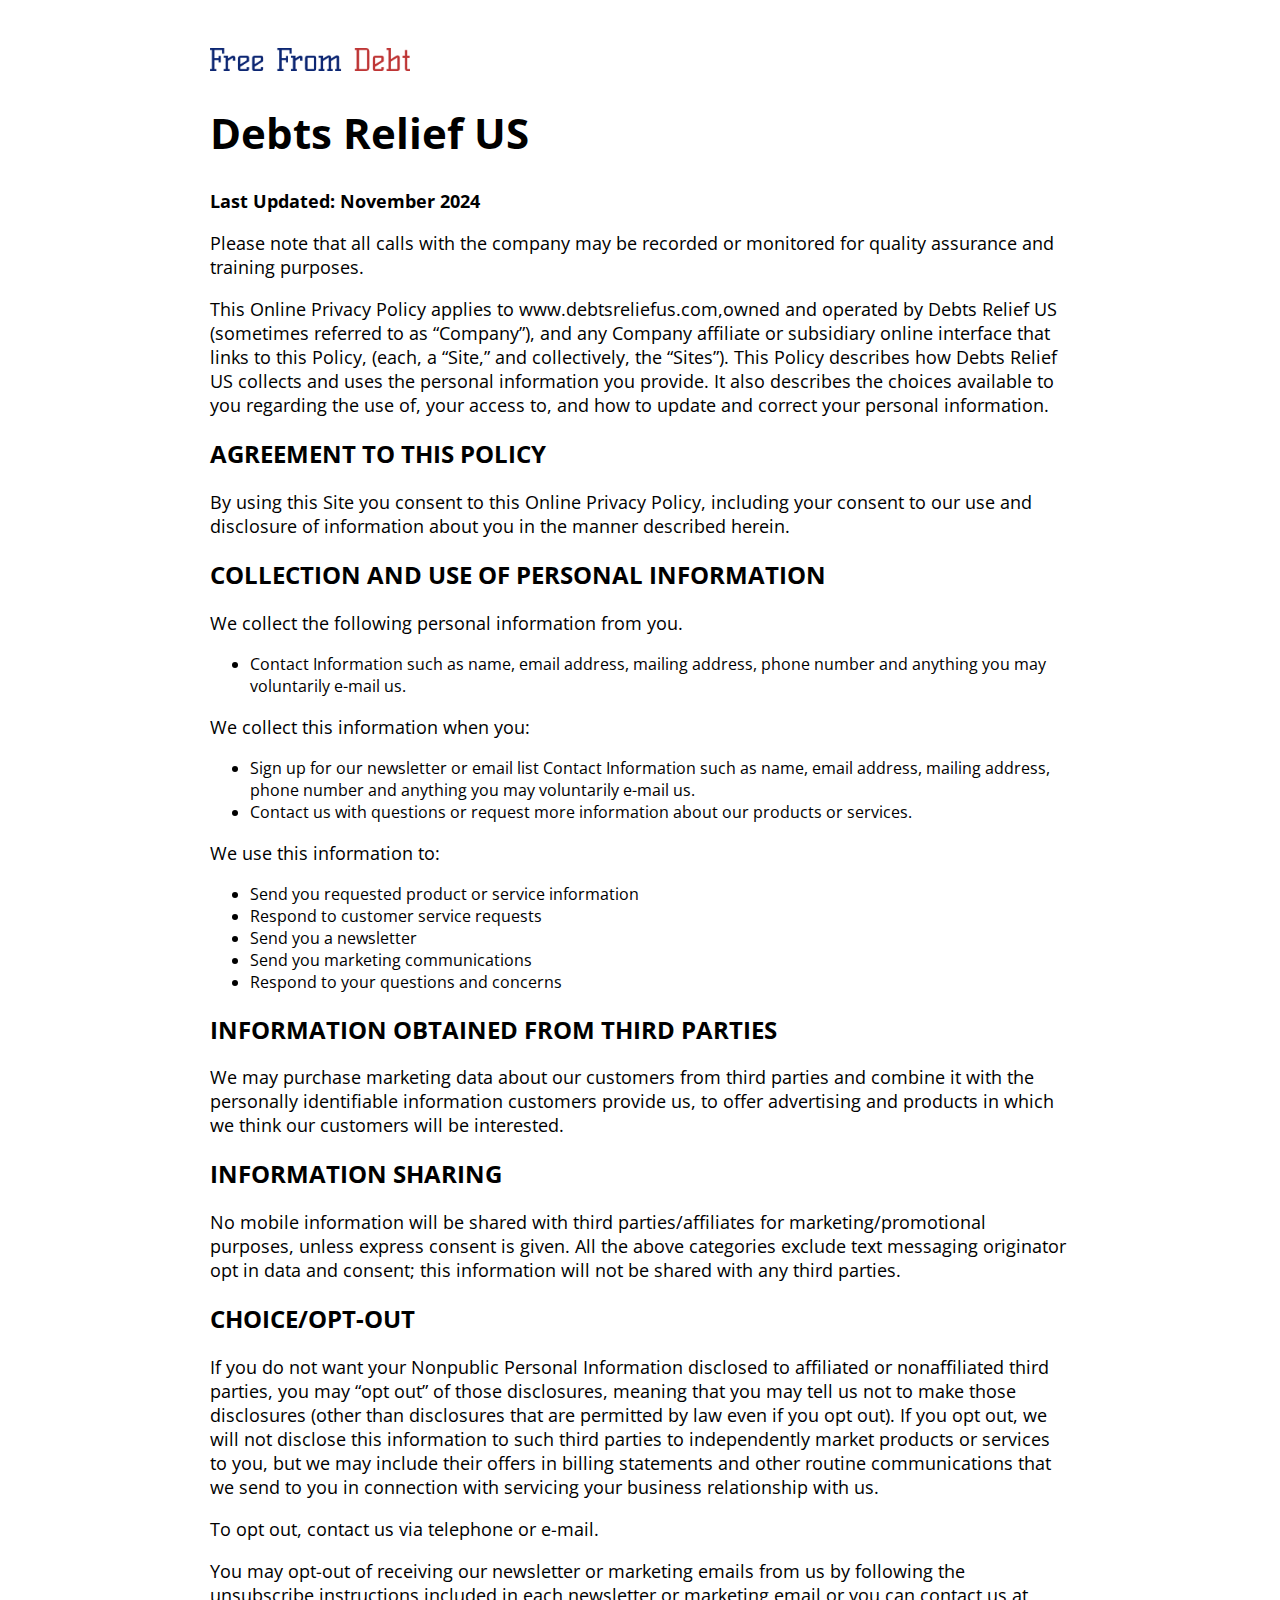
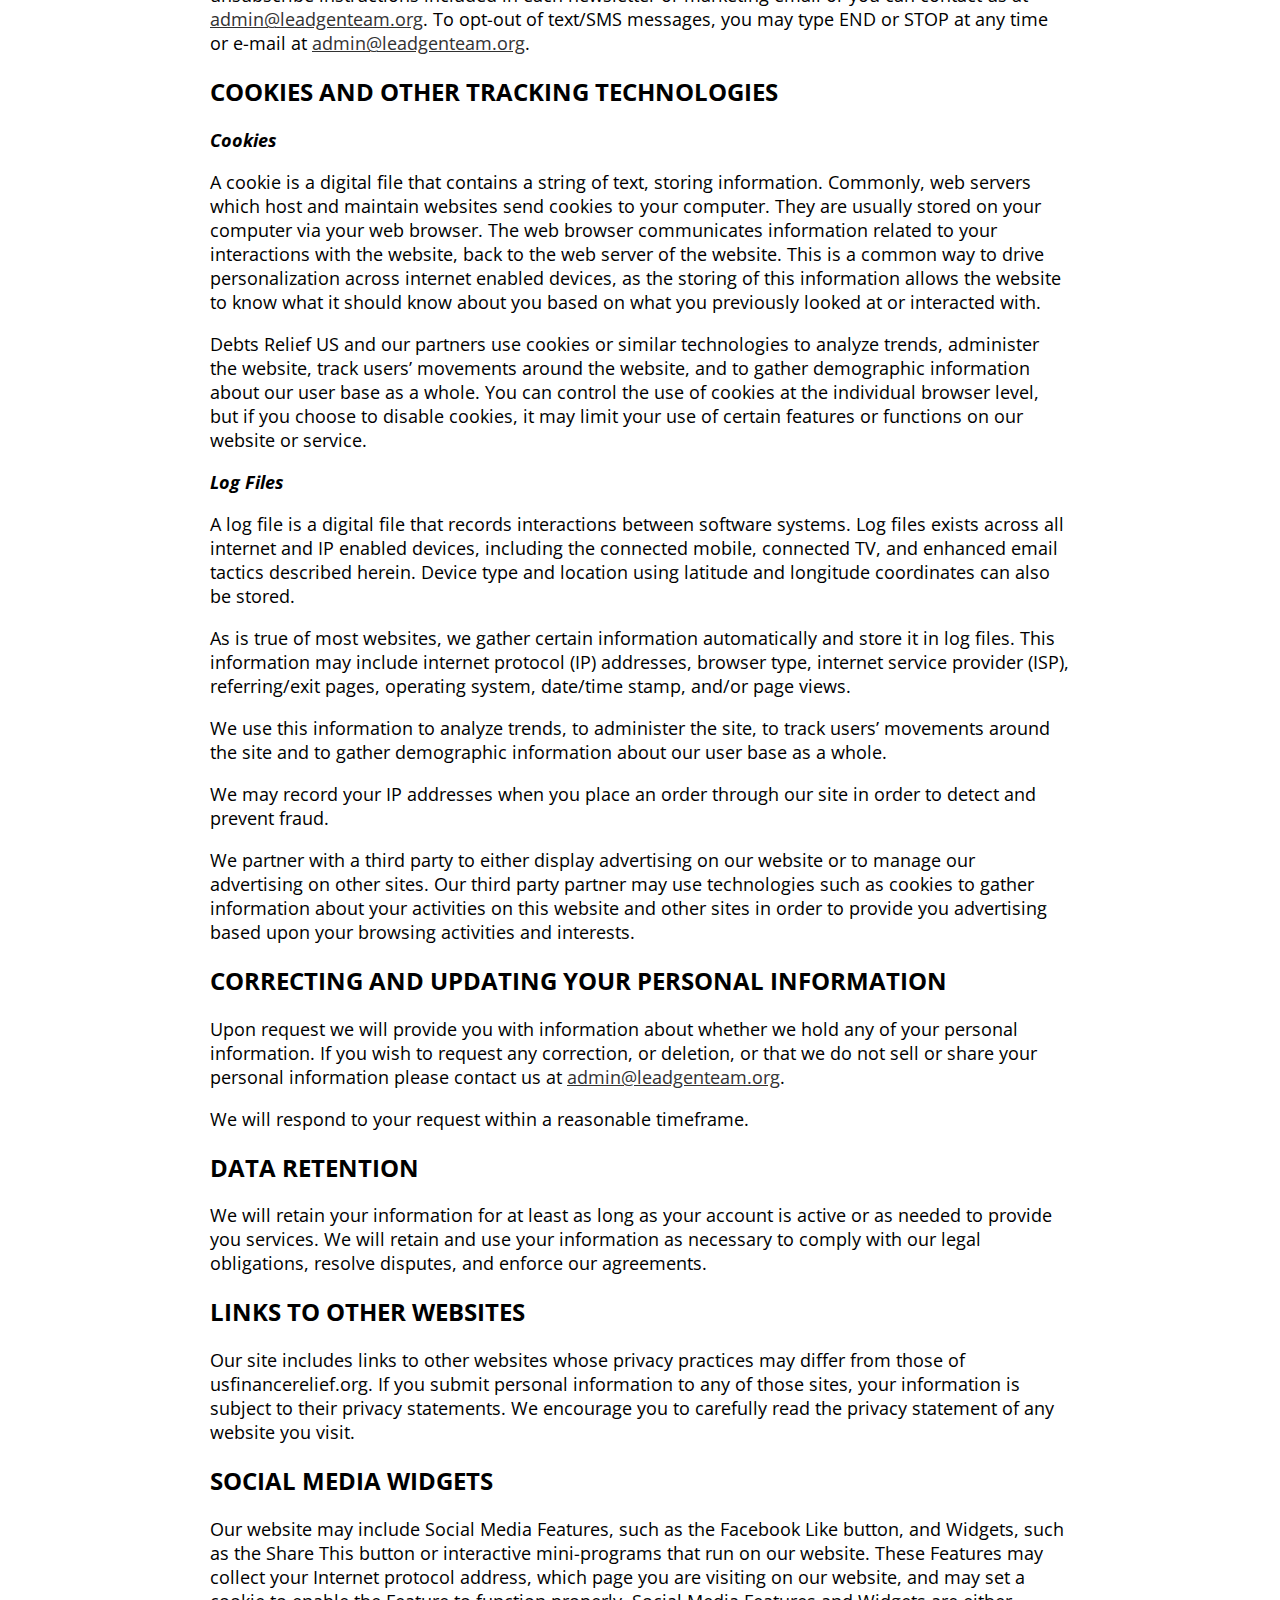
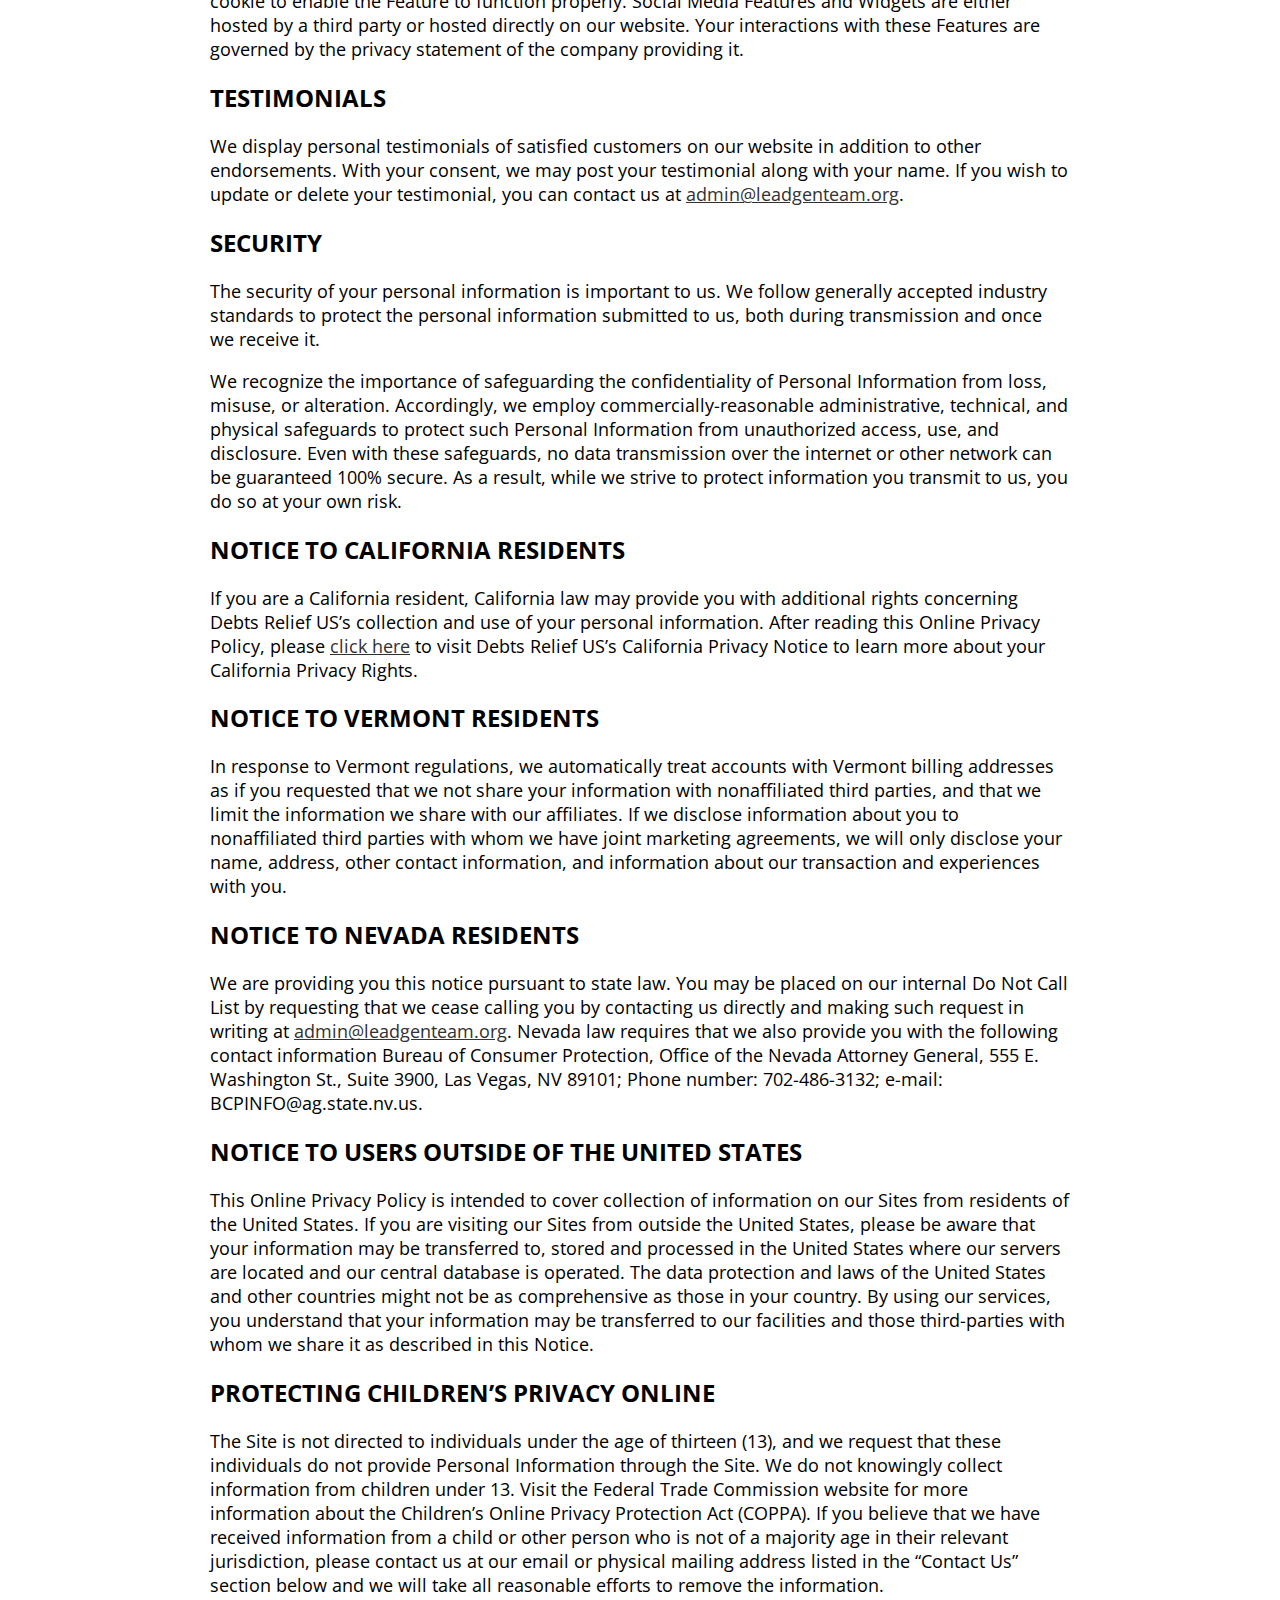
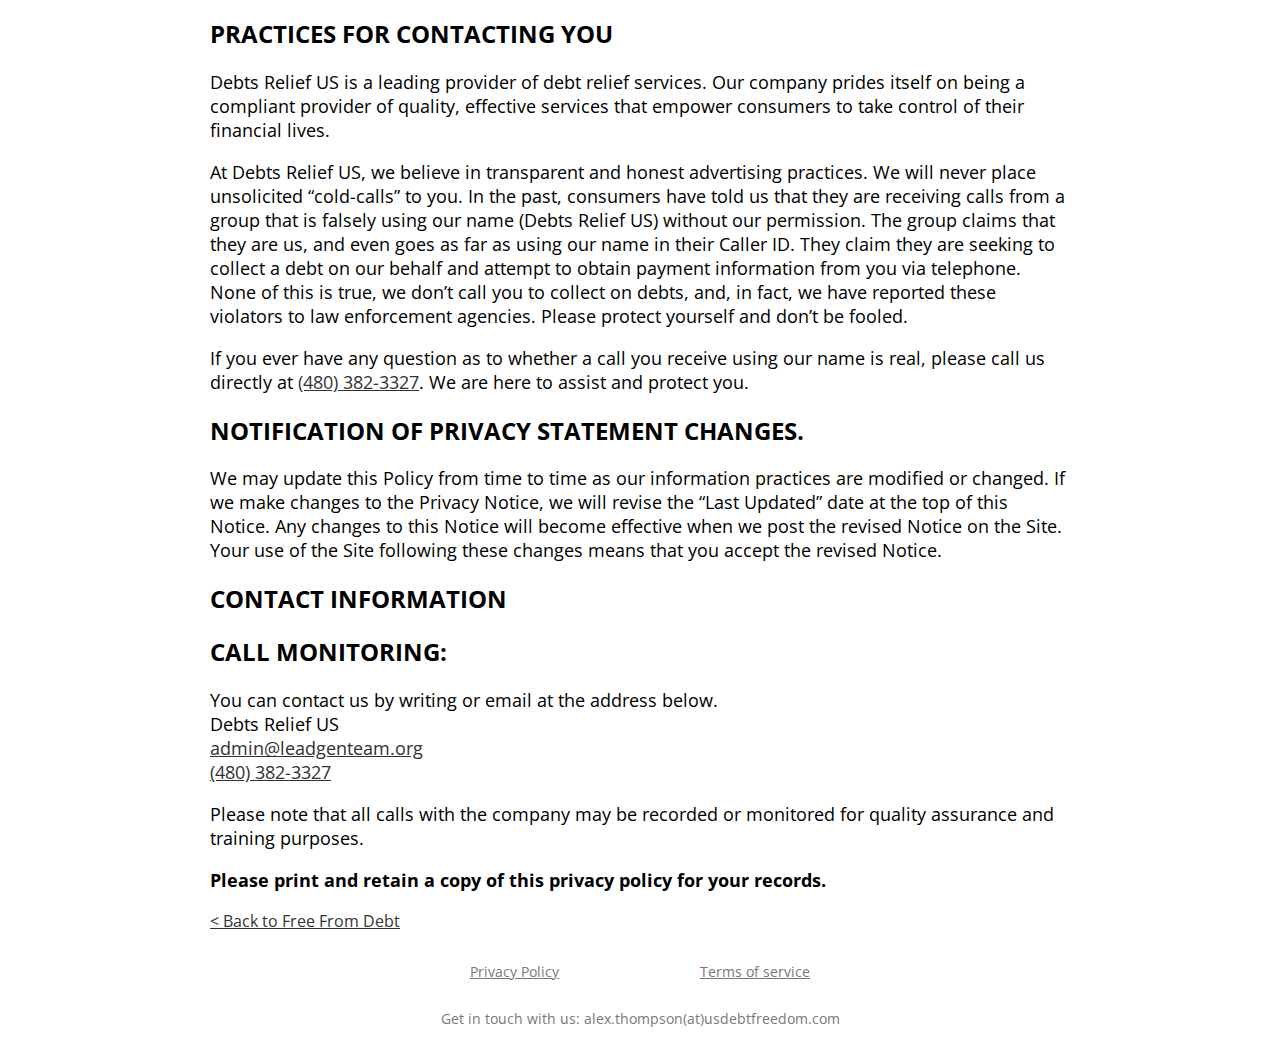
<file: privacy-policy/index.html>
<!DOCTYPE html>
<html lang="en-US">
<head>
    <meta charset="UTF-8">
    <meta name="viewport" content="width=device-width, initial-scale=1.0">
    <title>Privacy Policy</title>
    <link rel="stylesheet" href="css/style.css">
    <link rel="icon" type="image/x-icon" href="https://usfinancerelief.org/wp-content/uploads/2024/04/cropped-icon-32x32.png">
    <link rel="preconnect" href="https://fonts.googleapis.com">
    <link rel="preconnect" href="https://fonts.gstatic.com" crossorigin>
    <link href="https://fonts.googleapis.com/css2?family=Open+Sans:ital,wght@0,300..800;1,300..800&display=swap" rel="stylesheet">
    <link rel="stylesheet" href="https://cdn.jsdelivr.net/npm/swiper@11/swiper-bundle.min.css">
    <script src="https://cdn.jsdelivr.net/npm/swiper@11/swiper-bundle.min.js"></script>

</head>
<body>
    <main>
        <section>
            <div class="privacy-policy-content">
                <a class="logo-container" href="javascript:window.location=document.referrer;">
                    <img class="logo" src="images/logo.png" alt="">
                </a>
                <h1>Debts Relief US</h1>
                <p><strong>Last Updated: November 2024</strong></p>
                <p>
                    Please note that all calls with the company may be recorded or monitored for quality assurance and training purposes.
                </p>
                <p>
                    This Online Privacy Policy applies to www.debtsreliefus.com,owned and operated by Debts Relief US (sometimes referred to as “Company”), and any Company affiliate or subsidiary online interface that links to this Policy, (each, a “Site,” and collectively, the “Sites”). This Policy describes how Debts Relief US collects and uses the personal information you provide. It also describes the choices available to you regarding the use of, your access to, and how to update and correct your personal information.
                </p>

                <h2>Agreement to this Policy</h2>
                <p>
                    By using this Site you consent to this Online Privacy Policy, including your consent to our use and disclosure of information about you in the manner described herein.
                </p>

                <h2>COLLECTION AND USE OF PERSONAL INFORMATION</h2>
                <p>
                    We collect the following personal information from you.
                </p>
                <ul>
                    <li>
                        Contact Information such as name, email address, mailing address, phone number and anything you may voluntarily e-mail us.
                    </li>
                </ul>
                <p>
                    We collect this information when you:
                </p>
                <ul>
                    <li>
                        Sign up for our newsletter or email list Contact Information such as name, email address, mailing address, phone number and anything you may voluntarily e-mail us.
                    </li>
                    <li>
                        Contact us with questions or request more information about our products or services.
                    </li>
                </ul>
                <p>
                    We use this information to:
                </p>
                <ul>
                    <li>
                        Send you requested product or service information
                    </li>
                    <li>
                        Respond to customer service requests
                    </li>
                    <li>
                        Send you a newsletter
                    </li>
                    <li>
                        Send you marketing communications
                    </li>
                    <li>
                        Respond to your questions and concerns
                    </li>
                </ul>

                <h2>INFORMATION OBTAINED FROM THIRD PARTIES</h2>
                <p>
                    We may purchase marketing data about our customers from third parties and combine it with the personally identifiable information customers provide us, to offer advertising and products in which we think our customers will be interested.
                </p>

                <h2>INFORMATION SHARING</h2>
                <p>
                    No mobile information will be shared with third parties/affiliates for marketing/promotional purposes, unless express consent is given. All the above categories exclude text messaging originator opt in data and consent; this information will not be shared with any third parties.
                </p>

                <h2>CHOICE/OPT-OUT</h2>
                <p>
                    If you do not want your Nonpublic Personal Information disclosed to affiliated or nonaffiliated third parties, you may “opt out” of those disclosures, meaning that you may tell us not to make those disclosures (other than disclosures that are permitted by law even if you opt out). If you opt out, we will not disclose this information to such third parties to independently market products or services to you, but we may include their offers in billing statements and other routine communications that we send to you in connection with servicing your business relationship with us.
                </p>
                <p>
                    To opt out, contact us via telephone or e-mail.
                </p>
                <p>
                    You may opt-out of receiving our newsletter or marketing emails from us by following the unsubscribe instructions included in each newsletter or marketing email or you can contact us at <a href="mailto:admin@leadgenteam.org" data-stringify-link="mailto:admin@leadgenteam.org">admin@leadgenteam.org</a>. To opt-out of text/SMS messages, you may type END or STOP at any time or e-mail at <a href="mailto:admin@leadgenteam.org" data-stringify-link="mailto:admin@leadgenteam.org">admin@leadgenteam.org</a>.
                </p>

                <h2>COOKIES AND OTHER TRACKING TECHNOLOGIES</h2>
                <p><em>Cookies</em></p>
                <p>
                    A cookie is a digital file that contains a string of text, storing information. Commonly, web servers which host and maintain websites send cookies to your computer. They are usually stored on your computer via your web browser. The web browser communicates information related to your interactions with the website, back to the web server of the website. This is a common way to drive personalization across internet enabled devices, as the storing of this information allows the website to know what it should know about you based on what you previously looked at or interacted with.
                </p>
                <p>
                    Debts Relief US and our partners use cookies or similar technologies to analyze trends, administer the website, track users’ movements around the website, and to gather demographic information about our user base as a whole. You can control the use of cookies at the individual browser level, but if you choose to disable cookies, it may limit your use of certain features or functions on our website or service.
                </p>

                <p><em>Log Files</em></p>
                <p>
                    A log file is a digital file that records interactions between software systems. Log files exists across all internet and IP enabled devices, including the connected mobile, connected TV, and enhanced email tactics described herein. Device type and location using latitude and longitude coordinates can also be stored.
                </p>
                <p>
                    As is true of most websites, we gather certain information automatically and store it in log files. This information may include internet protocol (IP) addresses, browser type, internet service provider (ISP), referring/exit pages, operating system, date/time stamp, and/or page views.
                </p>
                <p>
                    We use this information to analyze trends, to administer the site, to track users’ movements around the site and to gather demographic information about our user base as a whole.
                </p>
                <p>
                    We may record your IP addresses when you place an order through our site in order to detect and prevent fraud.
                </p>
                <p>
                    We partner with a third party to either display advertising on our website or to manage our advertising on other sites. Our third party partner may use technologies such as cookies to gather information about your activities on this website and other sites in order to provide you advertising based upon your browsing activities and interests.
                </p>

                <h2>CORRECTING AND UPDATING YOUR PERSONAL INFORMATION</h2>
                <p>
                    Upon request we will provide you with information about whether we hold any of your personal information. If you wish to request any correction, or deletion, or that we do not sell or share your personal information please contact us at <a href="mailto:admin@leadgenteam.org" data-stringify-link="mailto:admin@leadgenteam.org">admin@leadgenteam.org</a>.
                </p>
                <p>
                    We will respond to your request within a reasonable timeframe.
                </p>

                <h2>Data Retention</h2>
                <p>
                    We will retain your information for at least as long as your account is active or as needed to provide you services. We will retain and use your information as necessary to comply with our legal obligations, resolve disputes, and enforce our agreements.
                </p>

                <h2>Links to Other Websites</h2>
                <p>
                    Our site includes links to other websites whose privacy practices may differ from those of usfinancerelief.org. If you submit personal information to any of those sites, your information is subject to their privacy statements. We encourage you to carefully read the privacy statement of any website you visit.
                </p>

                <h2>Social Media Widgets</h2>
                <p>
                    Our website may include Social Media Features, such as the Facebook Like button, and Widgets, such as the Share This button or interactive mini-programs that run on our website. These Features may collect your Internet protocol address, which page you are visiting on our website, and may set a cookie to enable the Feature to function properly. Social Media Features and Widgets are either hosted by a third party or hosted directly on our website. Your interactions with these Features are governed by the privacy statement of the company providing it.
                </p>

                <h2>Testimonials</h2>
                <p>
                    We display personal testimonials of satisfied customers on our website in addition to other endorsements. With your consent, we may post your testimonial along with your name. If you wish to update or delete your testimonial, you can contact us at <a href="mailto:admin@leadgenteam.org" data-stringify-link="mailto:admin@leadgenteam.org">admin@leadgenteam.org</a>.
                </p>

                <h2>Security</h2>
                <p>
                    The security of your personal information is important to us. We follow generally accepted industry standards to protect the personal information submitted to us, both during transmission and once we receive it.
                </p>
                <p>
                    We recognize the importance of safeguarding the confidentiality of Personal Information from loss, misuse, or alteration. Accordingly, we employ commercially-reasonable administrative, technical, and physical safeguards to protect such Personal Information from unauthorized access, use, and disclosure. Even with these safeguards, no data transmission over the internet or other network can be guaranteed 100% secure. As a result, while we strive to protect information you transmit to us, you do so at your own risk.
                </p>

                <h2>Notice to California Residents</h2>
                <p>
                    If you are a California resident, California law may provide you with additional rights concerning Debts Relief US’s collection and use of your personal information. After reading this Online Privacy Policy, please <a href="/privacy-policy/index.html">click here</a> to visit Debts Relief US’s California Privacy Notice to learn more about your California Privacy Rights.
                </p>

                <h2>Notice to Vermont Residents</h2>
                <p>
                    In response to Vermont regulations, we automatically treat accounts with Vermont billing addresses as if you requested that we not share your information with nonaffiliated third parties, and that we limit the information we share with our affiliates. If we disclose information about you to nonaffiliated third parties with whom we have joint marketing agreements, we will only disclose your name, address, other contact information, and information about our transaction and experiences with you.
                </p>

                <h2>Notice to Nevada Residents</h2>
                <p>
                    We are providing you this notice pursuant to state law. You may be placed on our internal Do Not Call List by requesting that we cease calling you by contacting us directly and making such request in writing at <a href="mailto:admin@leadgenteam.org" data-stringify-link="mailto:admin@leadgenteam.org">admin@leadgenteam.org</a>. Nevada law requires that we also provide you with the following contact information Bureau of Consumer Protection, Office of the Nevada Attorney General, 555 E. Washington St., Suite 3900, Las Vegas, NV 89101; Phone number: 702-486-3132; e-mail: BCPINFO@ag.state.nv.us.
                </p>

                <h2>Notice to Users Outside of the United States</h2>
                <p>
                    This Online Privacy Policy is intended to cover collection of information on our Sites from residents of the United States. If you are visiting our Sites from outside the United States, please be aware that your information may be transferred to, stored and processed in the United States where our servers are located and our central database is operated. The data protection and laws of the United States and other countries might not be as comprehensive as those in your country. By using our services, you understand that your information may be transferred to our facilities and those third-parties with whom we share it as described in this Notice.
                </p>

                <h2>Protecting Children’s Privacy Online</h2>
                <p>
                    The Site is not directed to individuals under the age of thirteen (13), and we request that these individuals do not provide Personal Information through the Site. We do not knowingly collect information from children under 13. Visit the Federal Trade Commission website for more information about the Children’s Online Privacy Protection Act (COPPA). If you believe that we have received information from a child or other person who is not of a majority age in their relevant jurisdiction, please contact us at our email or physical mailing address listed in the “Contact Us” section below and we will take all reasonable efforts to remove the information.
                </p>

                <h2>Practices for Contacting You</h2>
                <p>
                    Debts Relief US is a leading provider of debt relief services. Our company prides itself on being a compliant provider of quality, effective services that empower consumers to take control of their financial lives.
                </p>
                <p>
                    At Debts Relief US, we believe in transparent and honest advertising practices. We will never place unsolicited “cold-calls” to you. In the past, consumers have told us that they are receiving calls from a group that is falsely using our name (Debts Relief US) without our permission. The group claims that they are us, and even goes as far as using our name in their Caller ID. They claim they are seeking to collect a debt on our behalf and attempt to obtain payment information from you via telephone. None of this is true, we don’t call you to collect on debts, and, in fact, we have reported these violators to law enforcement agencies. Please protect yourself and don’t be fooled.
                </p>
                <p>
                    If you ever have any question as to whether a call you receive using our name is real, please call us directly at <a href="tel:+14803823327">(480) 382-3327</a>. We are here to assist and protect you.
                </p>

                <h2>Notification of Privacy Statement Changes.</h2>
                <p>
                    We may update this Policy from time to time as our information practices are modified or changed. If we make changes to the Privacy Notice, we will revise the “Last Updated” date at the top of this Notice. Any changes to this Notice will become effective when we post the revised Notice on the Site. Your use of the Site following these changes means that you accept the revised Notice.
                </p>

                <h2>Contact Information</h2>
                <h2>Call Monitoring:</h2>
                <p>
                    You can contact us by writing or email at the address below.<br>Debts Relief US<br>
                    <a href="mailto:admin@leadgenteam.org" data-stringify-link="mailto:admin@leadgenteam.org">admin@leadgenteam.org</a><br>
                    <a href="tel:+14803823327">(480) 382-3327</a>
                </p>
                <p>
                    Please note that all calls with the company may be recorded or monitored for quality assurance and training purposes.
                </p>
                <p>
                    <strong>
                        Please print and retain a copy of this privacy policy for your records. 
                    </strong>
                </p>
                <a href="javascript:window.location=document.referrer;">< Back to Free From Debt</a>
            </div>
        </section>
        
        <footer>
            <div class="footer-inner">
                <div class="links">
                    <a href="index.html" rel="noopener">Privacy Policy</a>
                    <a href="../terms-of-service/index.html" rel="noopener">Terms of service</a>
                </div>
                <p style="text-align: center;">
                    Get in touch with us: alex.thompson(at)usdebtfreedom.com
                </p>
            </div>
        </footer>
    </main>
</body>
</html>
</file>
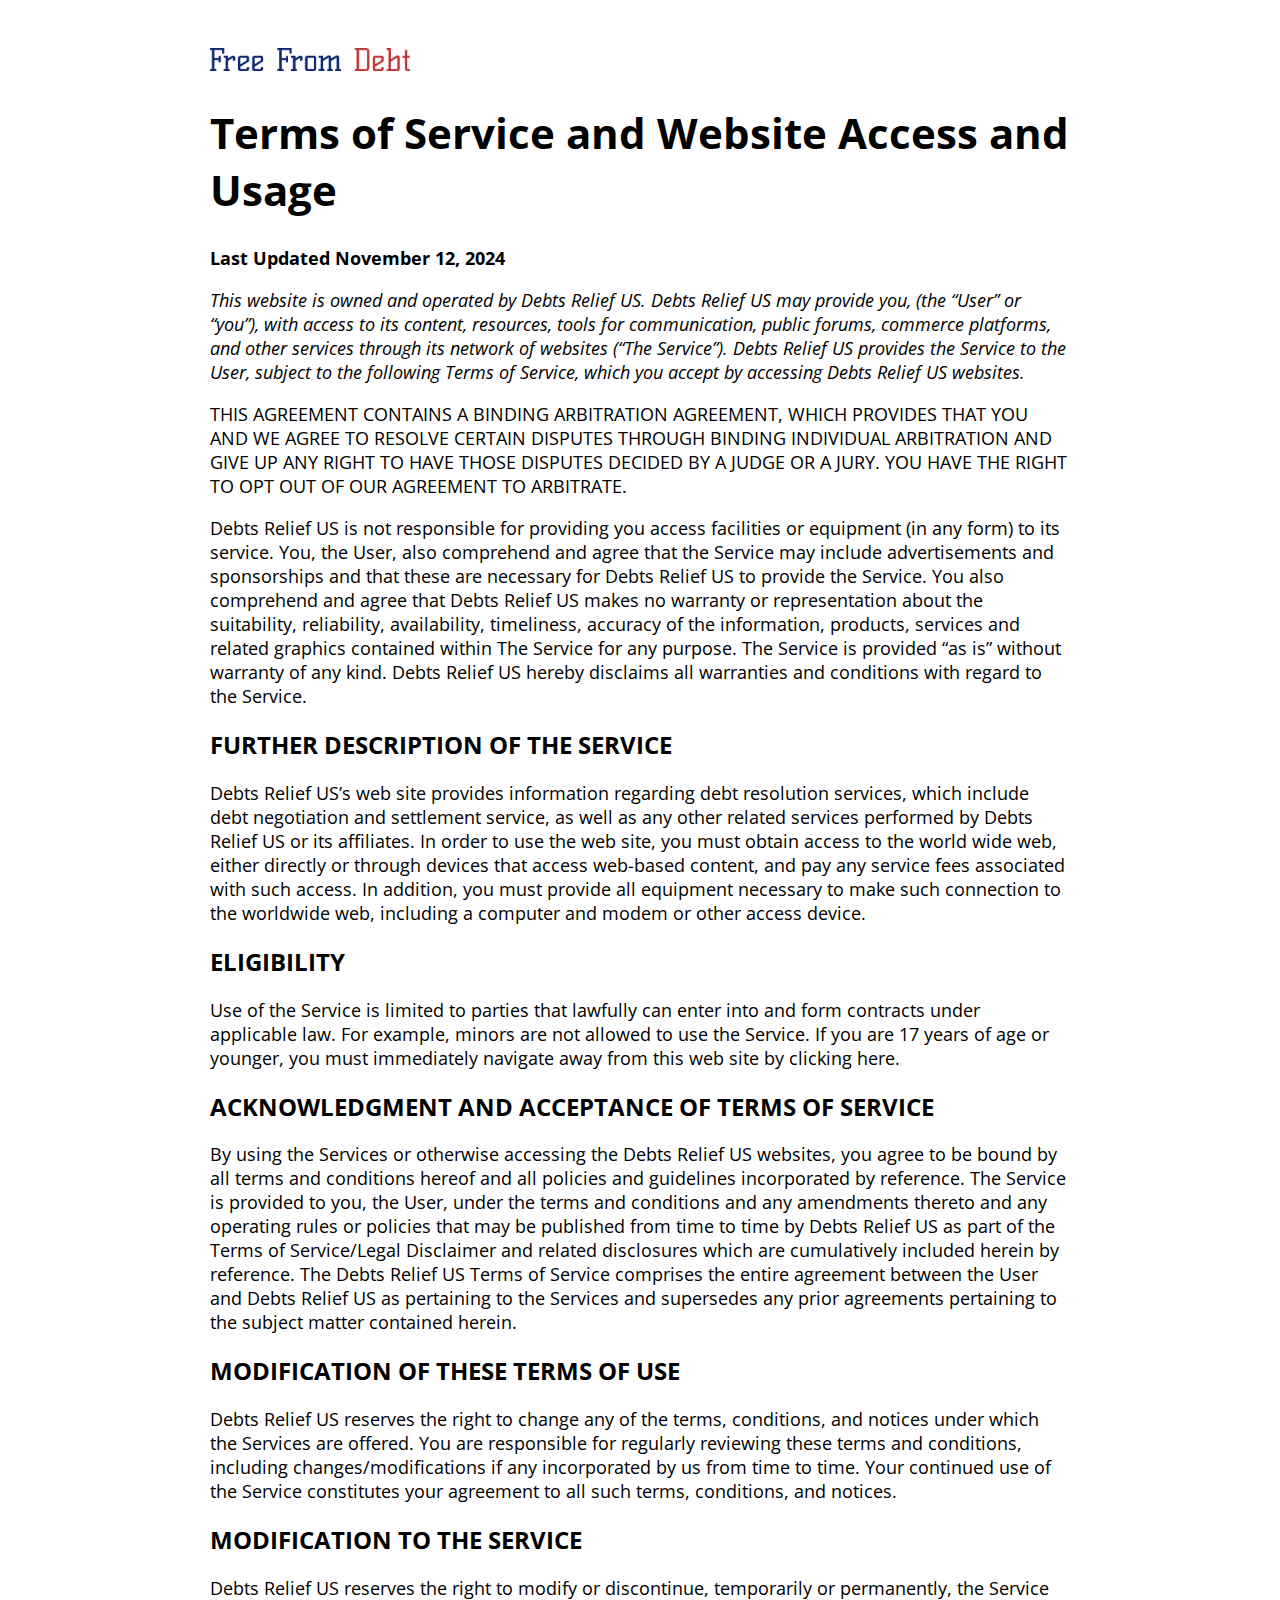
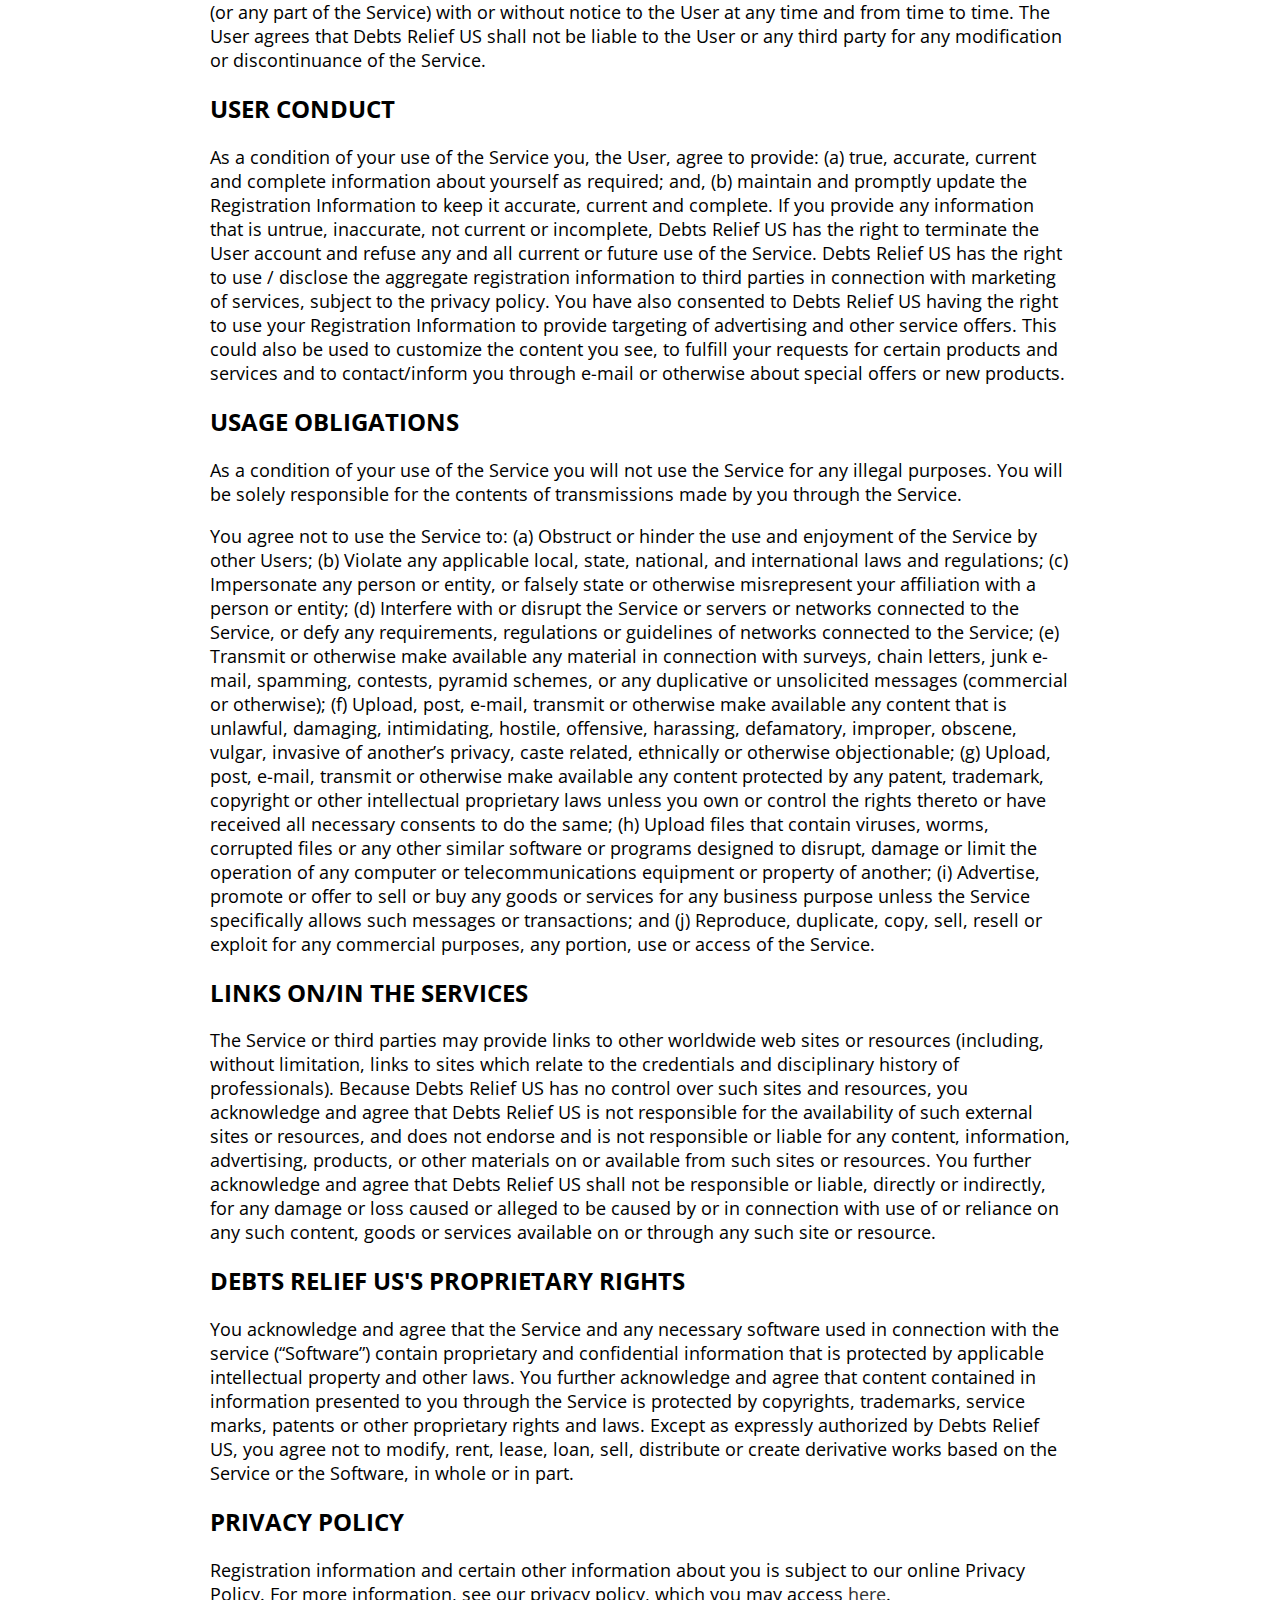
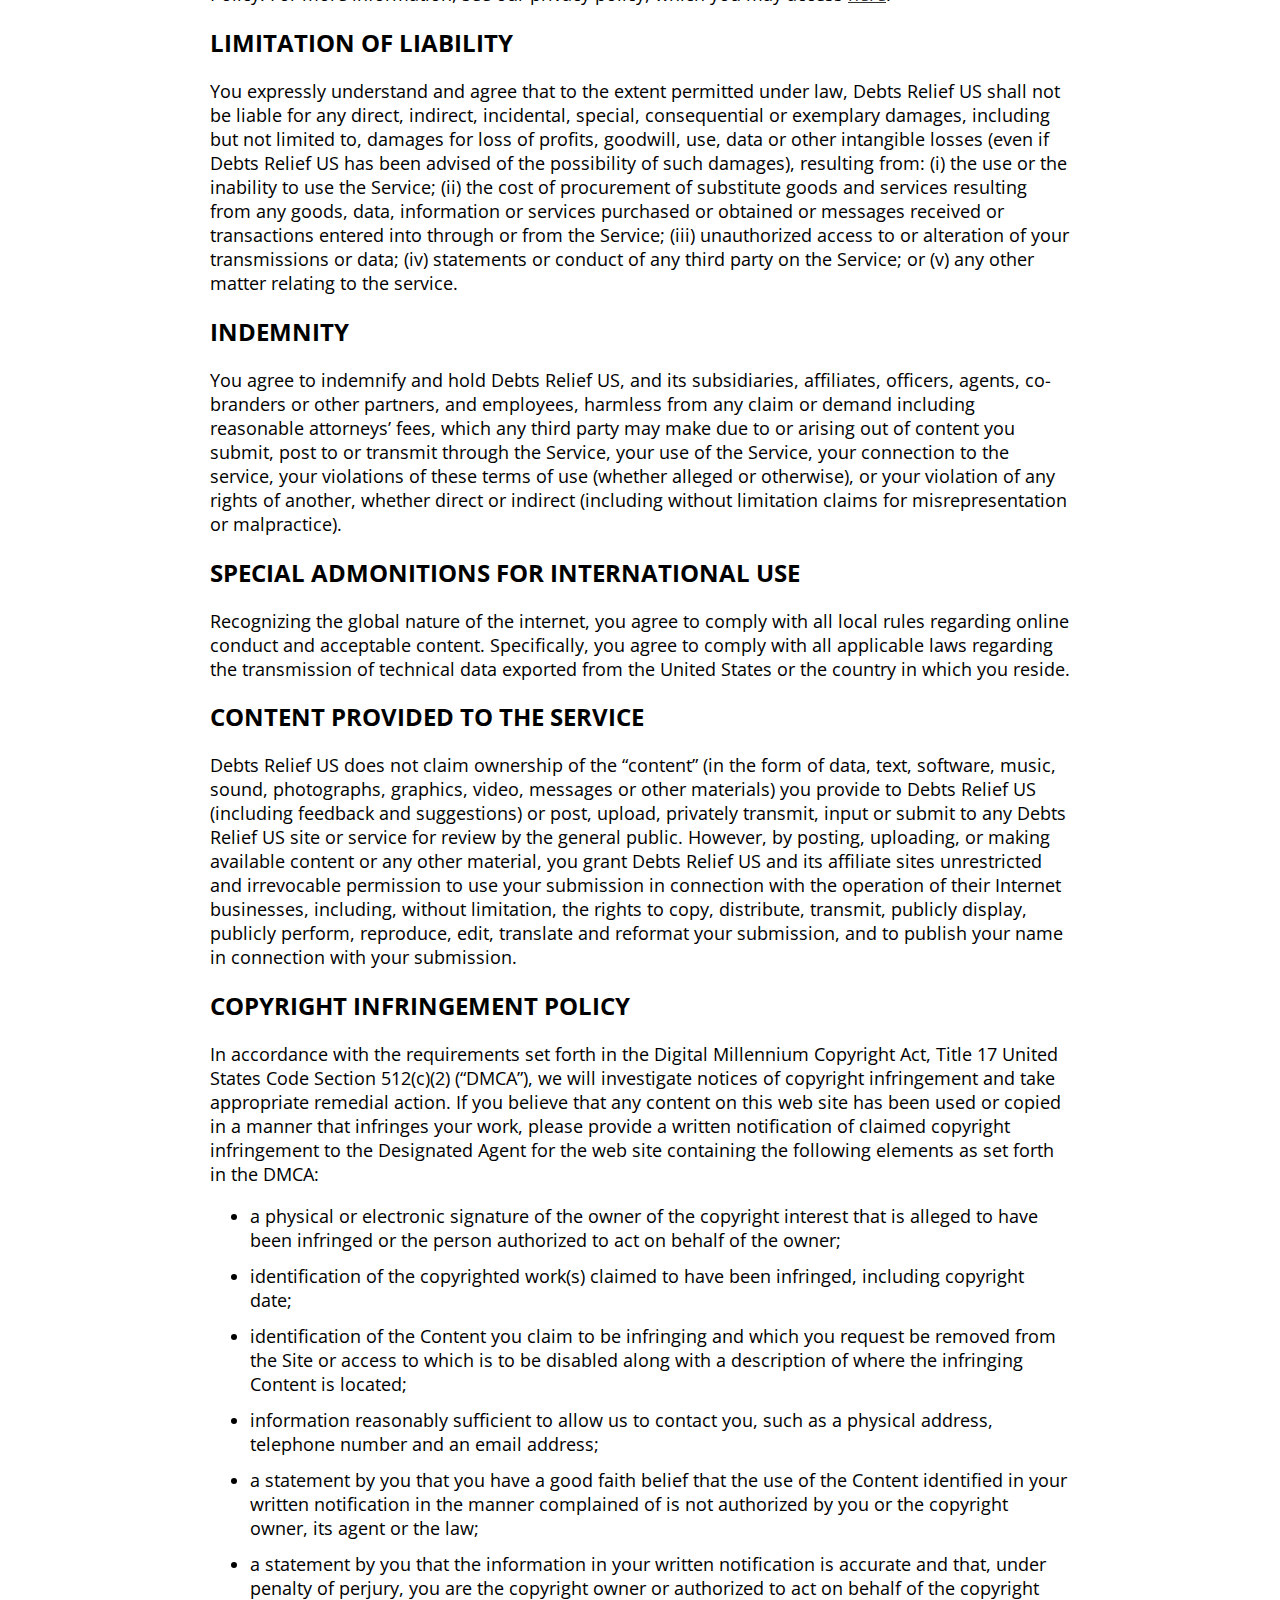
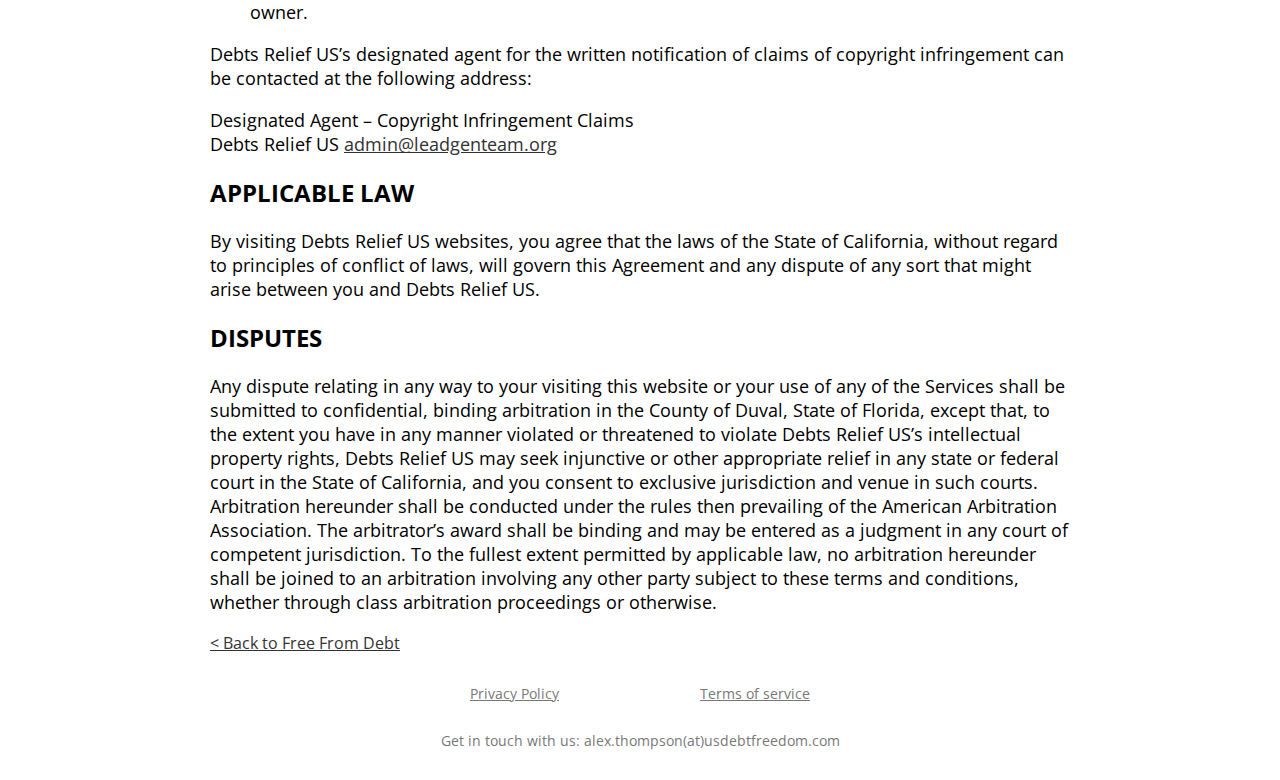
<file: terms-of-service/index.html>
<!DOCTYPE html>
<html lang="en-US">
<head>
    <meta charset="UTF-8">
    <meta name="viewport" content="width=device-width, initial-scale=1.0">
    <title>Terms Of Service</title>
    <link rel="stylesheet" href="css/style.css">
    <link rel="icon" type="image/x-icon" href="https://usfinancerelief.org/wp-content/uploads/2024/04/cropped-icon-32x32.png">
    <link rel="preconnect" href="https://fonts.googleapis.com">
    <link rel="preconnect" href="https://fonts.gstatic.com" crossorigin>
    <link href="https://fonts.googleapis.com/css2?family=Open+Sans:ital,wght@0,300..800;1,300..800&display=swap" rel="stylesheet">
    <link rel="stylesheet" href="https://cdn.jsdelivr.net/npm/swiper@11/swiper-bundle.min.css">
    <script src="https://cdn.jsdelivr.net/npm/swiper@11/swiper-bundle.min.js"></script>

</head>
<body>
    <main>
        <section>
            <div class="privacy-policy-content">
                <a class="logo-container" href="javascript:window.location=document.referrer;">
                    <img class="logo" src="images/logo.png" alt="">
                </a>
                <h1>Terms of Service and Website Access and Usage</h1>
                <p><strong>Last Updated November 12, 2024</strong></p>
                <p>
                    <i>This website is owned and operated by Debts Relief US. Debts Relief US may provide you, (the “User” or “you”), with access to its content, resources, tools for communication, public forums, commerce platforms, and other services through its network of websites (“The Service”). Debts Relief US provides the Service to the User, subject to the following Terms of Service, which you accept by accessing Debts Relief US websites.</i>
                </p>
                <p style="text-transform: uppercase;">
                    This Agreement contains a binding arbitration agreement, which provides that you and we agree to resolve certain disputes through binding individual arbitration and give up any right to have those disputes decided by a judge or a jury. You have the right to opt out of our agreement to arbitrate.
                </p>
                <p>
                    Debts Relief US is not responsible for providing you access facilities or equipment (in any form) to its service. You, the User, also comprehend and agree that the Service may include advertisements and sponsorships and that these are necessary for Debts Relief US to provide the Service. You also comprehend and agree that Debts Relief US makes no warranty or representation about the suitability, reliability, availability, timeliness, accuracy of the information, products, services and related graphics contained within The Service for any purpose. The Service is provided “as is” without warranty of any kind. Debts Relief US hereby disclaims all warranties and conditions with regard to the Service.
                </p>

                <h2>Further Description of the Service</h2>
                <p>
                    Debts Relief US’s web site provides information regarding debt resolution services, which include debt negotiation and settlement service, as well as any other related services performed by Debts Relief US or its affiliates. In order to use the web site, you must obtain access to the world wide web, either directly or through devices that access web-based content, and pay any service fees associated with such access. In addition, you must provide all equipment necessary to make such connection to the worldwide web, including a computer and modem or other access device.
                </p>

                <h2>Eligibility</h2>
                <p>
                    Use of the Service is limited to parties that lawfully can enter into and form contracts under applicable law. For example, minors are not allowed to use the Service. If you are 17 years of age or younger, you must immediately navigate away from this web site by clicking here.
                </p>

                <h2>Acknowledgment And Acceptance Of Terms Of Service</h2>
                <p>
                    By using the Services or otherwise accessing the Debts Relief US websites, you agree to be bound by all terms and conditions hereof and all policies and guidelines incorporated by reference. The Service is provided to you, the User, under the terms and conditions and any amendments thereto and any operating rules or policies that may be published from time to time by Debts Relief US as part of the Terms of Service/Legal Disclaimer and related disclosures which are cumulatively included herein by reference. The Debts Relief US Terms of Service comprises the entire agreement between the User and Debts Relief US as pertaining to the Services and supersedes any prior agreements pertaining to the subject matter contained herein.
                </p>

                <h2>Modification Of These Terms Of Use</h2>
                <p>
                    Debts Relief US reserves the right to change any of the terms, conditions, and notices under which the Services are offered. You are responsible for regularly reviewing these terms and conditions, including changes/modifications if any incorporated by us from time to time. Your continued use of the Service constitutes your agreement to all such terms, conditions, and notices.
                </p>

                <h2>Modification To The Service</h2>
                <p>
                    Debts Relief US reserves the right to modify or discontinue, temporarily or permanently, the Service (or any part of the Service) with or without notice to the User at any time and from time to time. The User agrees that Debts Relief US shall not be liable to the User or any third party for any modification or discontinuance of the Service.
                </p>

                <h2>User Conduct</h2>
                <p>
                    As a condition of your use of the Service you, the User, agree to provide: (a) true, accurate, current and complete information about yourself as required; and, (b) maintain and promptly update the Registration Information to keep it accurate, current and complete. If you provide any information that is untrue, inaccurate, not current or incomplete, Debts Relief US has the right to terminate the User account and refuse any and all current or future use of the Service. Debts Relief US has the right to use / disclose the aggregate registration information to third parties in connection with marketing of services, subject to the privacy policy. You have also consented to Debts Relief US having the right to use your Registration Information to provide targeting of advertising and other service offers. This could also be used to customize the content you see, to fulfill your requests for certain products and services and to contact/inform you through e-mail or otherwise about special offers or new products.
                </p>
                
                <h2>Usage Obligations</h2>
                <p>
                    As a condition of your use of the Service you will not use the Service for any illegal purposes. You will be solely responsible for the contents of transmissions made by you through the Service.
                </p>
                <p>
                    You agree not to use the Service to: (a) Obstruct or hinder the use and enjoyment of the Service by other Users; (b) Violate any applicable local, state, national, and international laws and regulations; (c) Impersonate any person or entity, or falsely state or otherwise misrepresent your affiliation with a person or entity; (d) Interfere with or disrupt the Service or servers or networks connected to the Service, or defy any requirements, regulations or guidelines of networks connected to the Service; (e) Transmit or otherwise make available any material in connection with surveys, chain letters, junk e-mail, spamming, contests, pyramid schemes, or any duplicative or unsolicited messages (commercial or otherwise); (f) Upload, post, e-mail, transmit or otherwise make available any content that is unlawful, damaging, intimidating, hostile, offensive, harassing, defamatory, improper, obscene, vulgar, invasive of another’s privacy, caste related, ethnically or otherwise objectionable; (g) Upload, post, e-mail, transmit or otherwise make available any content protected by any patent, trademark, copyright or other intellectual proprietary laws unless you own or control the rights thereto or have received all necessary consents to do the same; (h) Upload files that contain viruses, worms, corrupted files or any other similar software or programs designed to disrupt, damage or limit the operation of any computer or telecommunications equipment or property of another; (i) Advertise, promote or offer to sell or buy any goods or services for any business purpose unless the Service specifically allows such messages or transactions; and (j) Reproduce, duplicate, copy, sell, resell or exploit for any commercial purposes, any portion, use or access of the Service.
                </p>
                
                <h2>Links on/in The Services</h2>
                <p>
                    The Service or third parties may provide links to other worldwide web sites or resources (including, without limitation, links to sites which relate to the credentials and disciplinary history of professionals). Because Debts Relief US has no control over such sites and resources, you acknowledge and agree that Debts Relief US is not responsible for the availability of such external sites or resources, and does not endorse and is not responsible or liable for any content, information, advertising, products, or other materials on or available from such sites or resources. You further acknowledge and agree that Debts Relief US shall not be responsible or liable, directly or indirectly, for any damage or loss caused or alleged to be caused by or in connection with use of or reliance on any such content, goods or services available on or through any such site or resource.
                </p>

                <h2>Debts Relief US's Proprietary Rights</h2>
                <p>
                    You acknowledge and agree that the Service and any necessary software used in connection with the service (“Software”) contain proprietary and confidential information that is protected by applicable intellectual property and other laws. You further acknowledge and agree that content contained in information presented to you through the Service is protected by copyrights, trademarks, service marks, patents or other proprietary rights and laws. Except as expressly authorized by Debts Relief US, you agree not to modify, rent, lease, loan, sell, distribute or create derivative works based on the Service or the Software, in whole or in part.
                </p>

                <h2>Privacy Policy</h2>
                <p>
                    Registration information and certain other information about you is subject to our online Privacy Policy. For more information, see our privacy policy, which you may access <a href="../privacy-policy/index.html">here</a>.
                </p>

                <h2>Limitation Of Liability</h2>
                <p>
                    You expressly understand and agree that to the extent permitted under law, Debts Relief US shall not be liable for any direct, indirect, incidental, special, consequential or exemplary damages, including but not limited to, damages for loss of profits, goodwill, use, data or other intangible losses (even if Debts Relief US has been advised of the possibility of such damages), resulting from: (i) the use or the inability to use the Service; (ii) the cost of procurement of substitute goods and services resulting from any goods, data, information or services purchased or obtained or messages received or transactions entered into through or from the Service; (iii) unauthorized access to or alteration of your transmissions or data; (iv) statements or conduct of any third party on the Service; or (v) any other matter relating to the service.
                </p>

                <h2>Indemnity</h2>
                <p>
                    You agree to indemnify and hold Debts Relief US, and its subsidiaries, affiliates, officers, agents, co-branders or other partners, and employees, harmless from any claim or demand including reasonable attorneys’ fees, which any third party may make due to or arising out of content you submit, post to or transmit through the Service, your use of the Service, your connection to the service, your violations of these terms of use (whether alleged or otherwise), or your violation of any rights of another, whether direct or indirect (including without limitation claims for misrepresentation or malpractice).
                </p>

                <h2>Special Admonitions For International Use</h2>
                <p>
                    Recognizing the global nature of the internet, you agree to comply with all local rules regarding online conduct and acceptable content. Specifically, you agree to comply with all applicable laws regarding the transmission of technical data exported from the United States or the country in which you reside.
                </p>

                <h2>Content Provided To The Service</h2>
                <p>
                    Debts Relief US does not claim ownership of the “content” (in the form of data, text, software, music, sound, photographs, graphics, video, messages or other materials) you provide to Debts Relief US (including feedback and suggestions) or post, upload, privately transmit, input or submit to any Debts Relief US site or service for review by the general public. However, by posting, uploading, or making available content or any other material, you grant Debts Relief US and its affiliate sites unrestricted and irrevocable permission to use your submission in connection with the operation of their Internet businesses, including, without limitation, the rights to copy, distribute, transmit, publicly display, publicly perform, reproduce, edit, translate and reformat your submission, and to publish your name in connection with your submission.
                </p>

                <h2>Copyright Infringement Policy</h2>
                <p>
                    In accordance with the requirements set forth in the Digital Millennium Copyright Act, Title 17 United States Code Section 512(c)(2) (“DMCA”), we will investigate notices of copyright infringement and take appropriate remedial action. If you believe that any content on this web site has been used or copied in a manner that infringes your work, please provide a written notification of claimed copyright infringement to the Designated Agent for the web site containing the following elements as set forth in the DMCA:
                </p>
                <ul>
                    <li>
                        a physical or electronic signature of the owner of the copyright interest that is alleged to have been infringed or the person authorized to act on behalf of the owner;
                    </li>
                    <li>
                        identification of the copyrighted work(s) claimed to have been infringed, including copyright date;
                    </li>
                    <li>
                        identification of the Content you claim to be infringing and which you request be removed from the Site or access to which is to be disabled along with a description of where the infringing Content is located;
                    </li>
                    <li>
                        information reasonably sufficient to allow us to contact you, such as a physical address, telephone number and an email address;
                    </li>
                    <li>
                        a statement by you that you have a good faith belief that the use of the Content identified in your written notification in the manner complained of is not authorized by you or the copyright owner, its agent or the law;
                    </li>
                    <li>
                        a statement by you that the information in your written notification is accurate and that, under penalty of perjury, you are the copyright owner or authorized to act on behalf of the copyright owner.
                    </li>
                </ul>
                <p>
                    Debts Relief US’s designated agent for the written notification of claims of copyright infringement can be contacted at the following address:
                </p>

                <p>
                    Designated Agent – Copyright Infringement Claims <br>
                    Debts Relief US
                    <a href="mailto:admin@leadgenteam.org" data-stringify-link="mailto:admin@leadgenteam.org">admin@leadgenteam.org</a>
                </p>

                <h2>Applicable Law</h2>
                <p>
                    By visiting Debts Relief US websites, you agree that the laws of the State of California, without regard to principles of conflict of laws, will govern this Agreement and any dispute of any sort that might arise between you and Debts Relief US.
                </p>

                <h2>Disputes</h2>
                <p>
                    Any dispute relating in any way to your visiting this website or your use of any of the Services shall be submitted to confidential, binding arbitration in the County of Duval, State of Florida, except that, to the extent you have in any manner violated or threatened to violate Debts Relief US’s intellectual property rights, Debts Relief US may seek injunctive or other appropriate relief in any state or federal court in the State of California, and you consent to exclusive jurisdiction and venue in such courts. Arbitration hereunder shall be conducted under the rules then prevailing of the American Arbitration Association. The arbitrator’s award shall be binding and may be entered as a judgment in any court of competent jurisdiction. To the fullest extent permitted by applicable law, no arbitration hereunder shall be joined to an arbitration involving any other party subject to these terms and conditions, whether through class arbitration proceedings or otherwise.
                </p>
                <a href="javascript:window.location=document.referrer;">< Back to Free From Debt</a>
            </div>
        </section>
        
        <footer>
            <div class="footer-inner">
                <div class="links">
                    <a href="../privacy-policy/index.html" rel="noopener">Privacy Policy</a>
                    <a href="index.html" rel="noopener">Terms of service</a>
                </div>
                <p style="text-align: center;">
                    Get in touch with us: alex.thompson(at)usdebtfreedom.com
                </p>
            </div>
        </footer>
    </main>
</body>
</html>
</file>
<file: privacy-policy/css/style.css>
* {
    font-family: "Open Sans", serif;
}
.privacy-policy-content {
    max-width: 860px;
    width: 90%;
    padding-top: 40px;
    margin: 0 auto;
}
.privacy-policy-content h1 {
    font-size: 42px;
}
.privacy-policy-content h2 {
    text-transform: uppercase;
}
.privacy-policy-content p {
    font-size: 18px;
}
.privacy-policy-content em {
    font-weight: 700;
}
.privacy-policy-content a {
    text-decoration: underline;
    color: #323232;
}

footer {
    padding-top: 30px;
}
.footer-inner {
    font-size: 14px;
    color: #777777;
    margin-bottom: 16px;
    display: flex;
    justify-content: center;
    align-items: center;
    flex-direction: column;
}
.footer-inner .links {
    max-width: 340px;
    width: 90%;
    display: flex;
    justify-content: space-between;
    align-items: center;
    flex-direction: row;
    padding-bottom: 14px;
}
.footer-inner a {
    color: #777777;
    font-size: inherit;
    text-decoration: underline;
}

.logo-container {
    display: block;
    width: fit-content;
}
.logo {
    max-width: 200px;
}
</file>
<file: terms-of-service/css/style.css>
* {
    font-family: "Open Sans", serif;
}
.privacy-policy-content {
    max-width: 860px;
    width: 90%;
    padding-top: 40px;
    margin: 0 auto;
}
.privacy-policy-content h1 {
    font-size: 42px;
}
.privacy-policy-content h2 {
    text-transform: uppercase;
}
.privacy-policy-content p {
    font-size: 18px;
}
.privacy-policy-content em {
    font-weight: 700;
}
.privacy-policy-content a {
    text-decoration: underline;
    color: #323232;
}
.privacy-policy-content li {
    font-size: 18px;
    margin-top: 12px;
}

footer {
    padding-top: 30px;
}
.footer-inner {
    font-size: 14px;
    color: #777777;
    margin-bottom: 16px;
    display: flex;
    justify-content: center;
    align-items: center;
    flex-direction: column;
}
.footer-inner .links {
    max-width: 340px;
    width: 90%;
    display: flex;
    justify-content: space-between;
    align-items: center;
    flex-direction: row;
    padding-bottom: 14px;
}
.footer-inner a {
    color: #777777;
    font-size: inherit;
    text-decoration: underline;
}

.logo-container {
    display: block;
    width: fit-content;
}
.logo {
    max-width: 200px;
}
</file>
